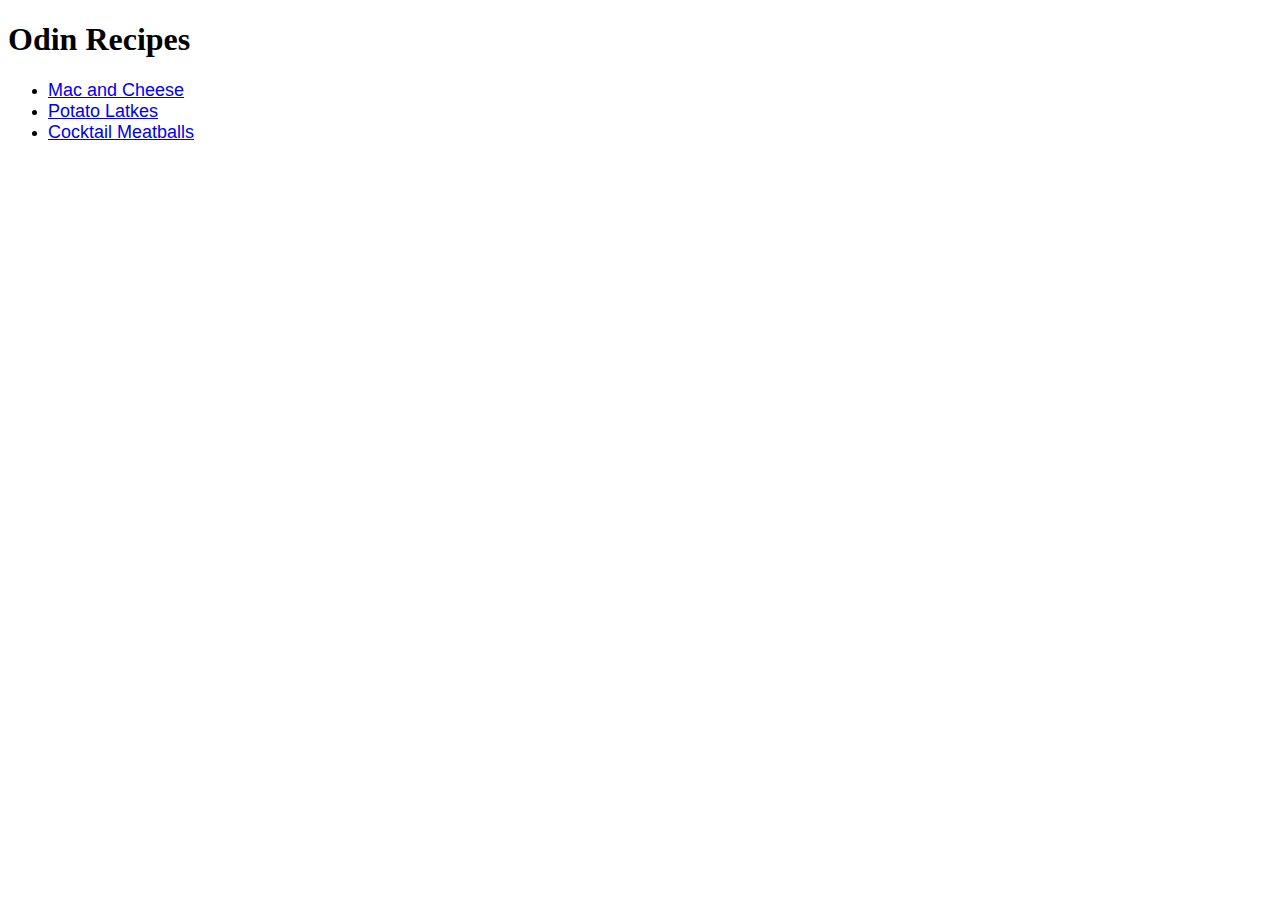
<file: index.html>
<!DOCTYPE html>
<html lang="en">
    <head>
        <link rel="stylesheet" href="styles.css">
        <meta charset="utf-8">
        <title>Odin Recipes Project</title>
    </head>
    <body>
        <h1 class="title">Odin Recipes</h1>
        <ul>
            <li><a class="recipe" href="recipes/mac_n_cheese.html" rel="noreferrer noopener">Mac and Cheese</a></li>
            <li><a class="recipe" href="recipes/potato_latkes.html" rel="noreferrer noopener">Potato Latkes</a></li>
            <li><a class="recipe" href="recipes/cocktail_meatballs.html" rel="noreferrer noopener">Cocktail Meatballs</a></li>
        </ul>
    </body>
</html>
</file>
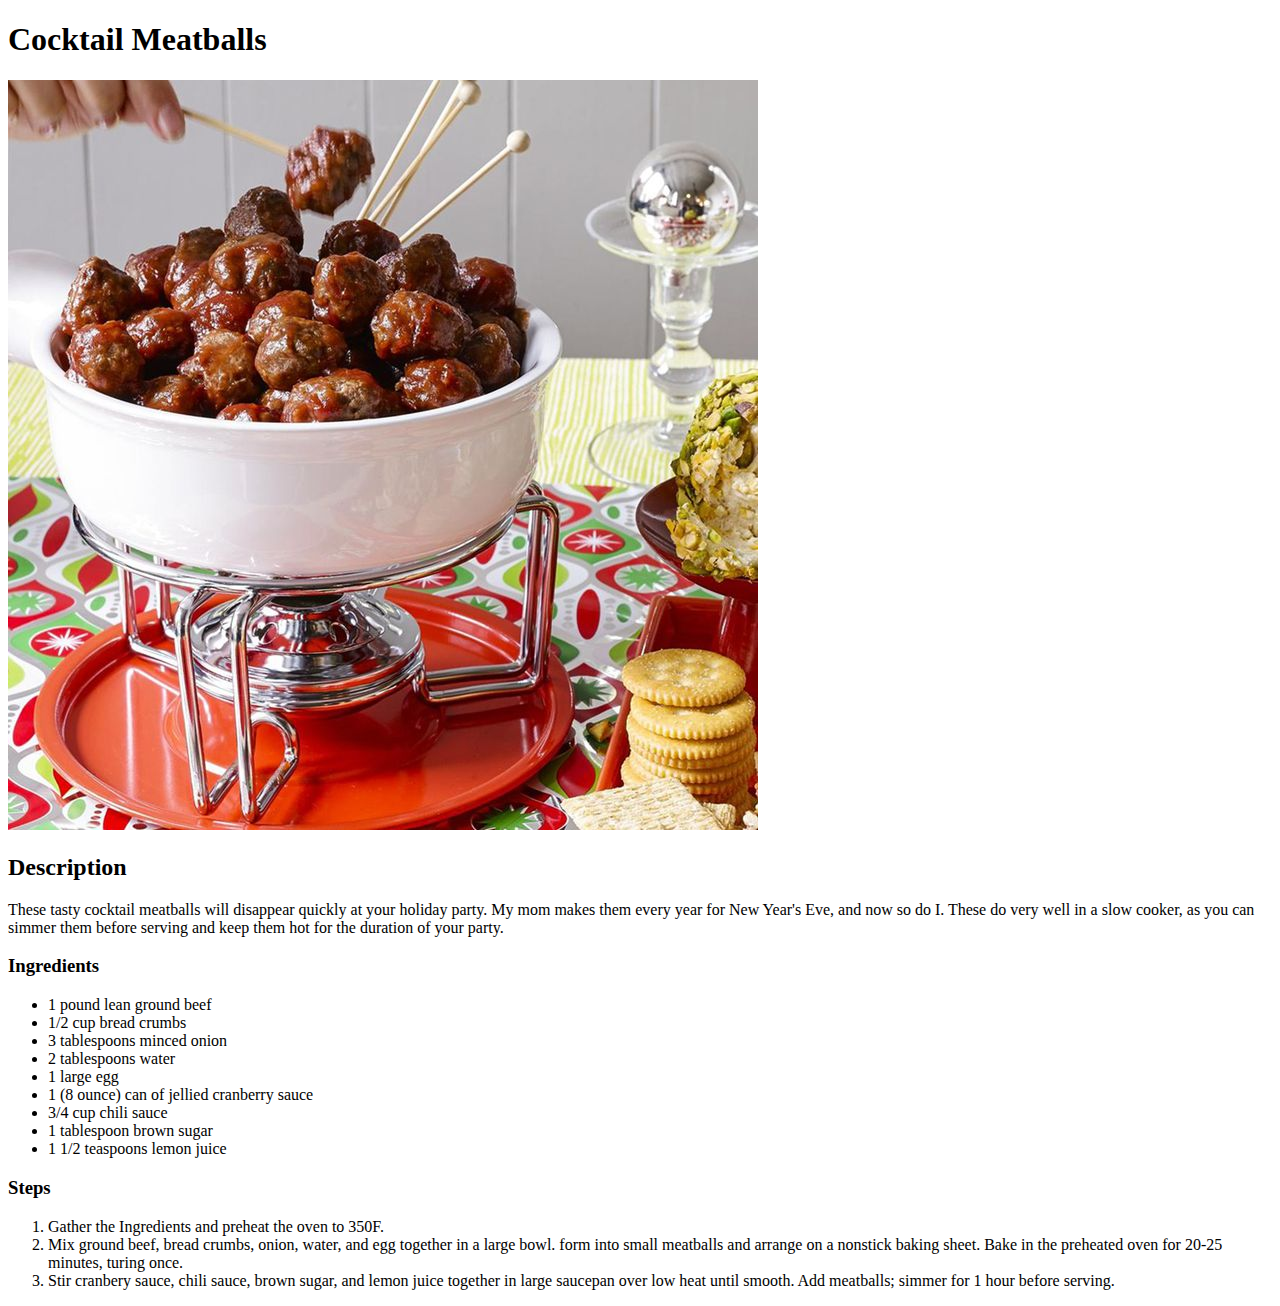
<file: recipes/cocktail_meatballs.html>
<!DOCTYPE html>
<html lang="en">
    <head>
        <meta charset="utf-8">
        <title>Cocktail Meatball Recipe</title>
    </head>
    <body>
        <h1 class="title">Cocktail Meatballs</h1>
        <img src="../img/meatballs.jpeg">
        <h2 class="subtitle">Description</h2>
        <p>These tasty cocktail meatballs will disappear quickly at your holiday party. My mom makes them every year for New Year's Eve, and now so do I. These do very well in a slow cooker, as you can simmer them before serving and keep them hot for the duration of your party.</p>
        <h3 class="subtitle">Ingredients</h3>
        <ul>
            <li>1 pound lean ground beef</li>
            <li>1/2 cup bread crumbs</li>
            <li>3 tablespoons minced onion</li>
            <li>2 tablespoons water</li>
            <li>1 large egg</li>
            <li>1 (8 ounce) can of jellied cranberry sauce</li>
            <li>3/4 cup chili sauce</li>
            <li>1 tablespoon brown sugar</li>
            <li>1 1/2 teaspoons lemon juice</li>
        </ul>
        <h3 class="subtitle">Steps</h3>
        <ol>
            <li>Gather the Ingredients and preheat the oven to 350F.</li>
            <li>Mix ground beef, bread crumbs, onion, water, and egg together in a large bowl. form into small meatballs and arrange on a nonstick baking sheet. Bake in the preheated oven for 20-25 minutes, turing once.</li>
            <li>Stir cranbery sauce, chili sauce, brown sugar, and lemon juice together in large saucepan over low heat until smooth. Add meatballs; simmer for 1 hour before serving.</li>
        </ol>
    </body>
</html>
</file>
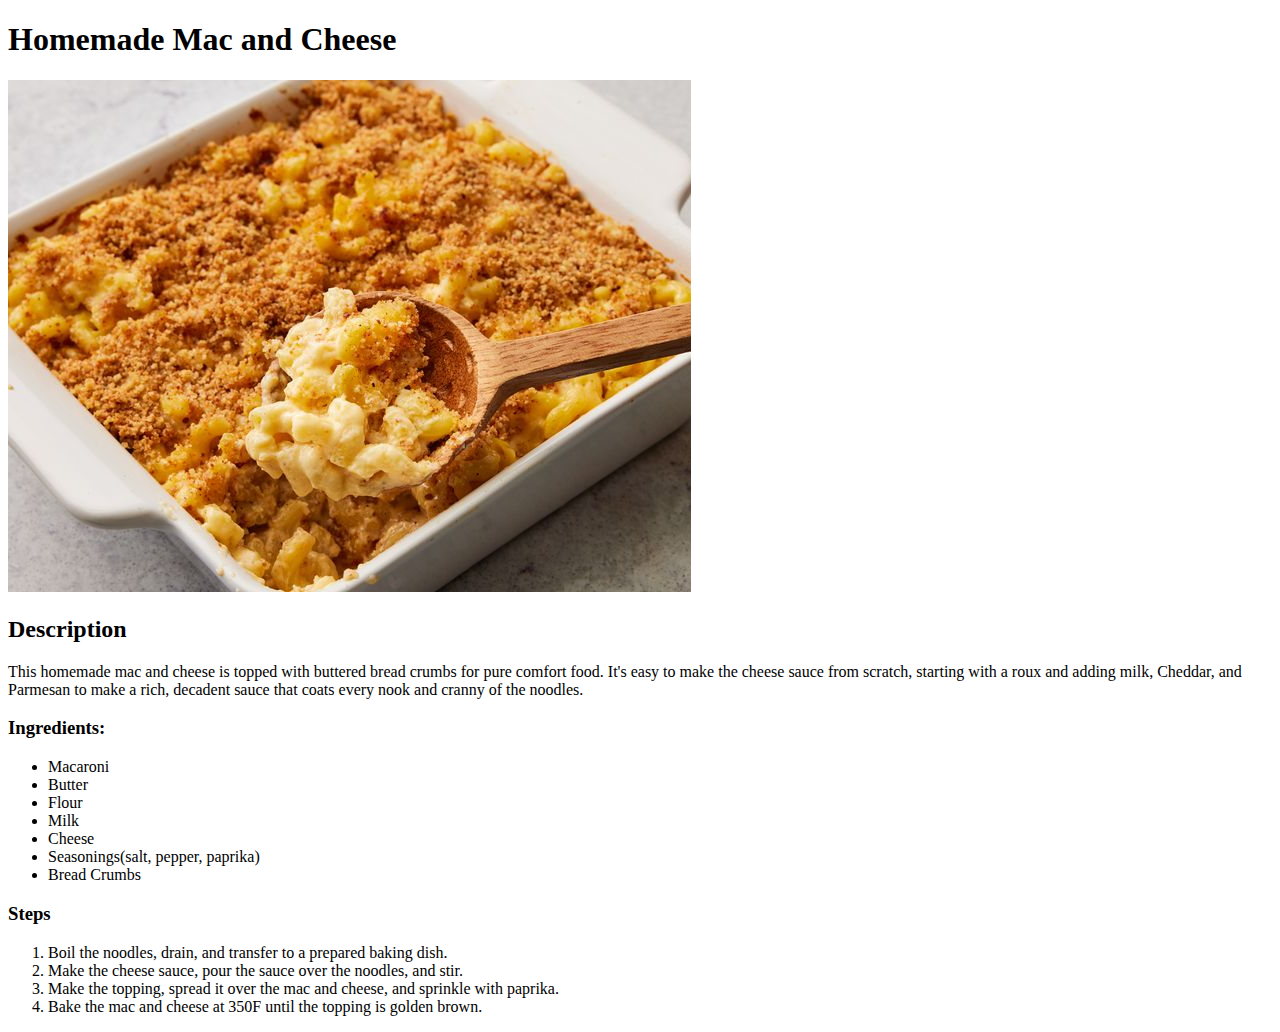
<file: recipes/mac_n_cheese.html>
<!DOCTYPE html>
<html lang="en">
    <head>
        <meta charset="utf-8">
        <title>Mac and Cheese</title>
    </head>
    <body>
        <h1 class="title">Homemade Mac and Cheese</h1>
        <img src="../img/mnc.jpeg">
        <h2 class="subtitle">Description</h2>
        <p>This homemade mac and cheese is topped with buttered bread crumbs for pure comfort food. It's easy to make the cheese sauce from scratch, starting with a roux and adding milk, Cheddar, and Parmesan to make a rich, decadent sauce that coats every nook and cranny of the noodles. </p>
        <h3 class="subtitle">Ingredients:</h3>
        <ul>
            <li>Macaroni</li>
            <li>Butter</li>
            <li>Flour</li>
            <li>Milk</li>
            <li>Cheese</li>
            <li>Seasonings(salt, pepper, paprika)</li>
            <li>Bread Crumbs</li>
        </ul>
        <h3 class="subtitle">Steps</h3>
        <ol>
            <li>Boil the noodles, drain, and transfer to a prepared baking dish.</li>
            <li>Make the cheese sauce, pour the sauce over the noodles, and stir.</li>
            <li>Make the topping, spread it over the mac and cheese, and sprinkle with paprika.</li>
            <li>Bake the mac and cheese at 350F until the topping is golden brown.</li>
        </ol>
    </body>
</html>
</file>
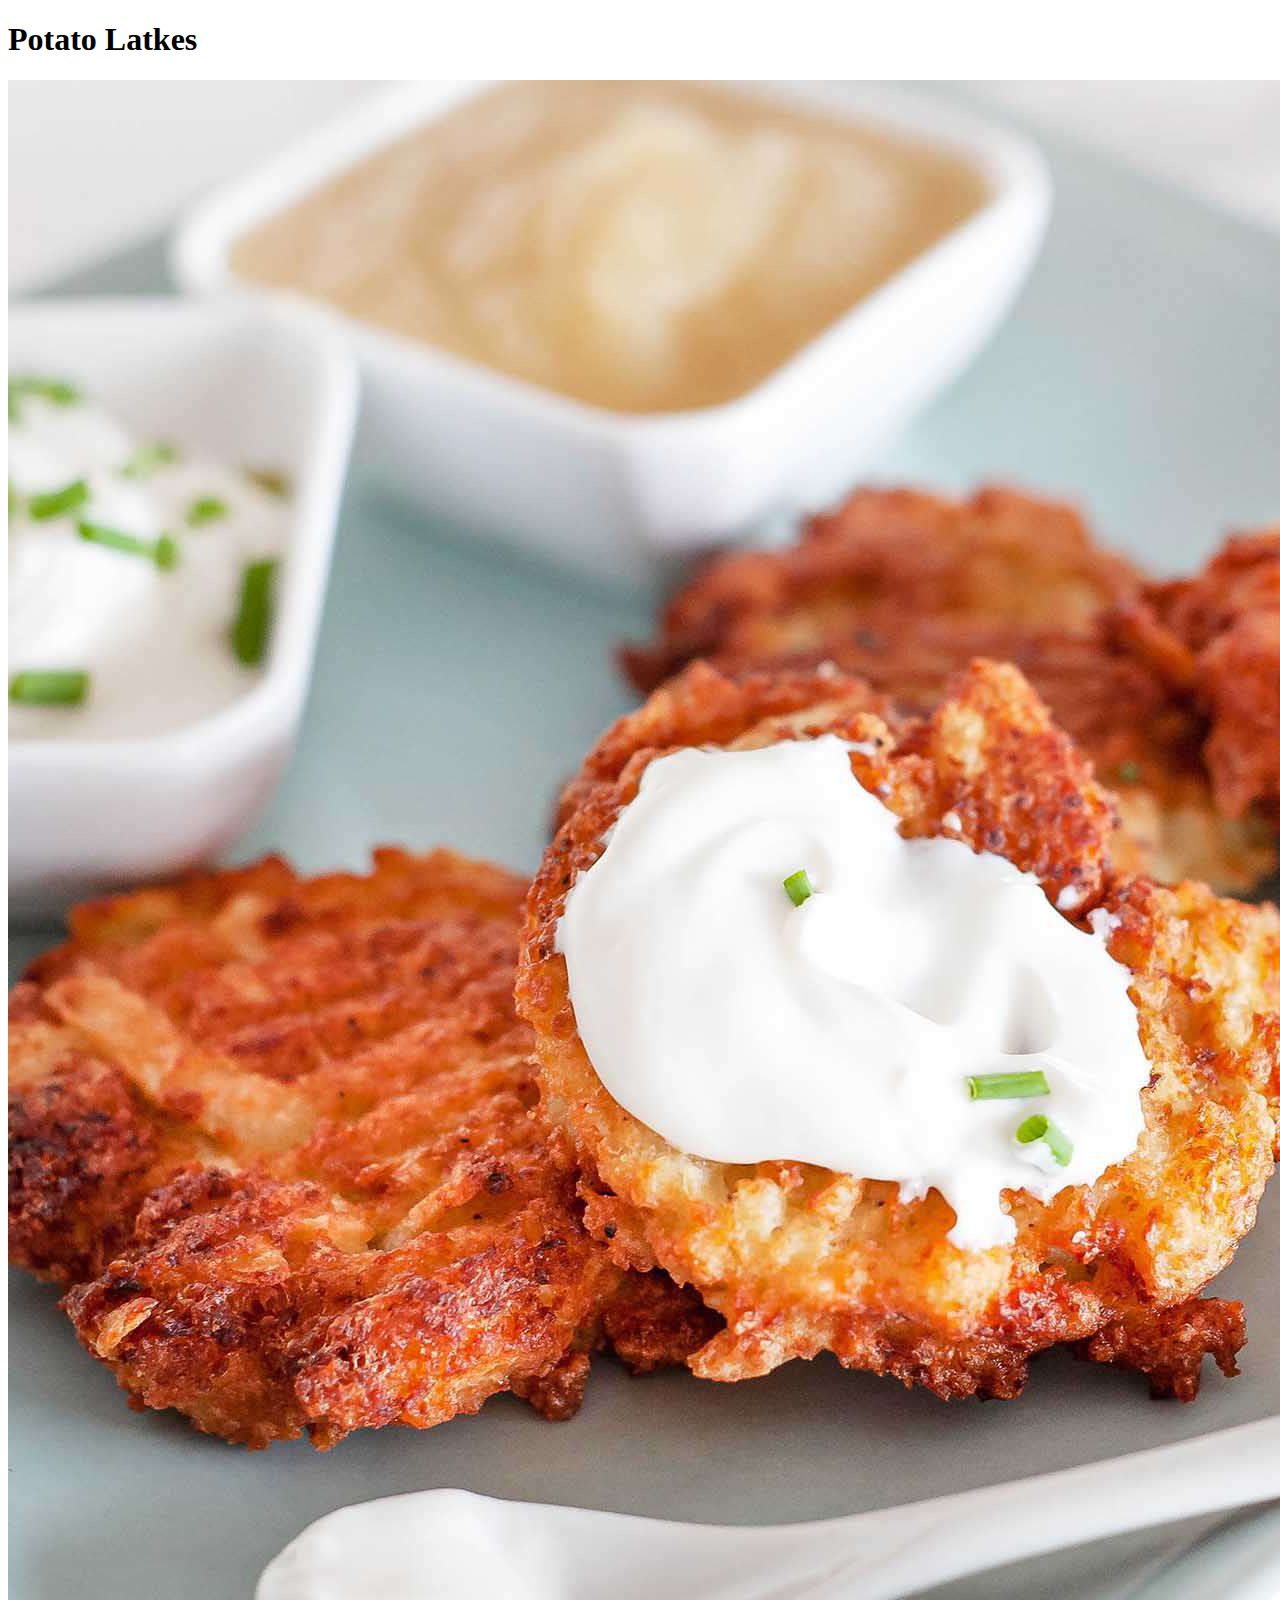
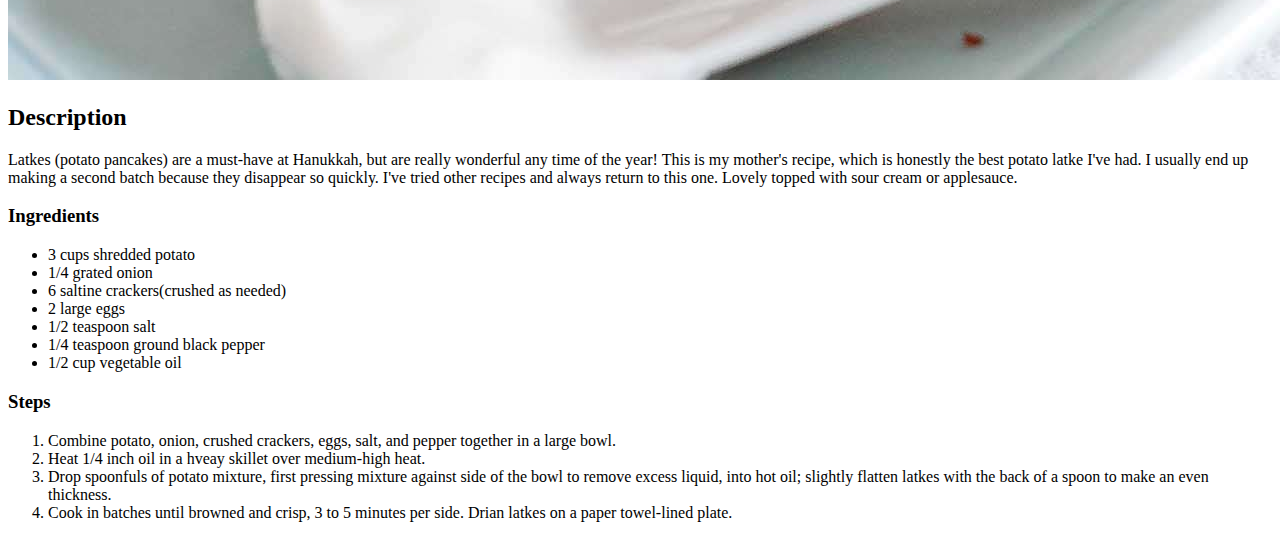
<file: recipes/potato_latkes.html>
<!DOCTYPE html>
<html lang="en">
    <head>
        <meta charset="utf-8">
        <title>Potato Latkes Recipe</title>
    </head>
    <body>
        <h1 class="title"><strong>Potato Latkes</strong></h1>
        <img src="../img/potato_latkes.jpeg">
        <h2 class="subtitle">Description</h2>
        <p>Latkes (potato pancakes) are a must-have at Hanukkah, but are really wonderful any time of the year! This is my mother's recipe, which is honestly the best potato latke I've had. I usually end up making a second batch because they disappear so quickly. I've tried other recipes and always return to this one. Lovely topped with sour cream or applesauce.</p>
        <h3 class="subtitle">Ingredients</h3>
        <ul>
            <li>3 cups shredded potato</li>
            <li>1/4 grated onion</li>
            <li>6 saltine crackers(crushed as needed)</li>
            <li>2 large eggs</li>
            <li>1/2 teaspoon salt</li>
            <li>1/4 teaspoon ground black pepper</li>
            <li>1/2 cup vegetable oil</li>
        </ul>
        <h3 class="subtitle">Steps</h3>
        <ol>
            <li>Combine potato, onion, crushed crackers, eggs, salt, and pepper together in a large bowl.</li>
            <li>Heat 1/4 inch oil in a hveay skillet over medium-high heat.</li>
            <li>Drop spoonfuls of potato mixture, first pressing mixture against side of the bowl to remove excess liquid, into hot oil; slightly flatten latkes with the back of a spoon to make an even thickness.</li>
            <li>Cook in batches until browned and crisp, 3 to 5 minutes per side. Drian latkes on a paper towel-lined plate.</li>
        </ol>
    </body>
</html>
</file>
<file: styles.css>
header .title{
    font-family: Helvetica, Verdana, sans-serif;
    font-size: 32ps;
    font-weight: bold;
    text-align: center;
}

.recipe{
    font-family: Helvetica, Verdana, sans-serif;
    font-size: 18px;
}

header .subtitle{
    font-family: Helvetica, Verdana, sans-serif;
    font-size: 24px;
    font-weight: bold;
}
</file>
